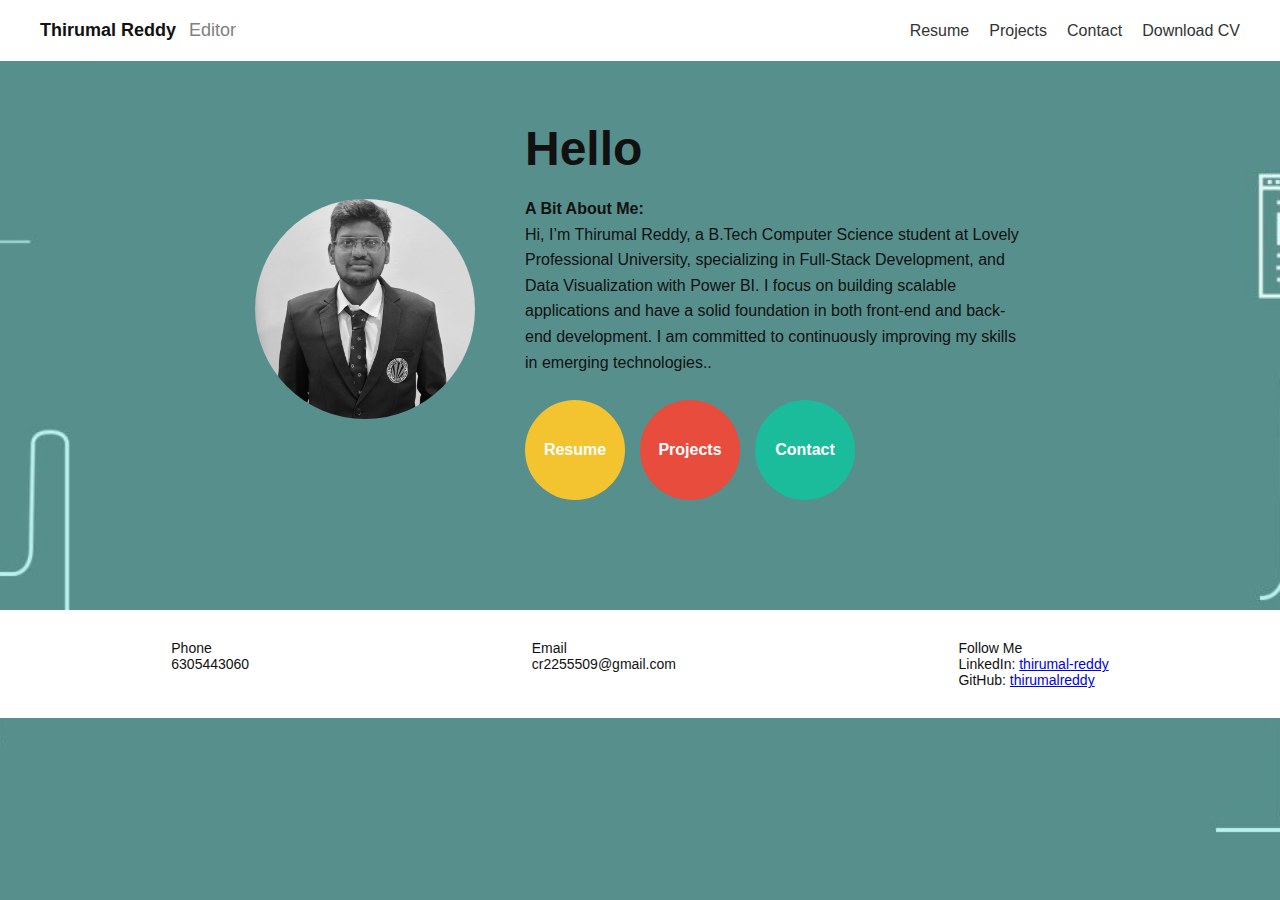
<file: index.html>
<!DOCTYPE html>
<html lang="en">
<head>
  <meta charset="UTF-8" />
  <meta name="viewport" content="width=device-width, initial-scale=1.0" />
  <title>Portfolio - Thirumal Reddy</title>
  <link rel="stylesheet" href="style.css" />
</head>
<body>

  <header class="navbar">
    <div class="name">Thirumal Reddy <span>Editor</span></div>
    <nav>
      <ul class="nav-links">
        <li><a href="resume.html" target="_blank">Resume</a></li>
        <li><a href="projects.html" target="_blank">Projects</a></li>
        <li><a href="contact.html" target="_blank">Contact</a></li>
        <li><a href="GeneralCV.pdf" download>Download CV</a></li> <!-- New Link -->
      </ul>
    </nav>
  </header>

  <main class="hero">
    <div class="profile-pic">
      <img src="IMG_3216.jpg" alt="Profile Photo" />
    </div>
    <div class="about">
      <h1>Hello</h1>
      <p><strong>A Bit About Me:</strong><br>
        Hi, I’m Thirumal Reddy, a B.Tech Computer Science student at Lovely Professional University, specializing in Full-Stack Development, and Data Visualization with Power BI. I focus on building scalable applications and have a solid foundation in both front-end and back-end development. I am committed to 
        continuously improving my skills in emerging technologies..</p>
      <div class="buttons">
        <a href="resume.html" class="btn yellow" target="_blank">Resume</a>
        <a href="projects.html" class="btn red" target="_blank">Projects</a>
        <a href="contact.html" class="btn blue" target="_blank">Contact</a>
      </div>
    </div>
  </main>

  <footer class="footer">
    <div>Phone<br>6305443060</div>
    <div>Email<br>cr2255509@gmail.com</div>
    <div>
      Follow Me<br>
      LinkedIn: <a href="https://www.linkedin.com/in/thirumalreddy68/" target="_blank">thirumal-reddy</a><br>
      GitHub: <a href="https://github.com/Thirumalreddy00" target="_blank">thirumalreddy</a><br>
      
    </div>
  </footer>
  

</body>
</html>
</file>
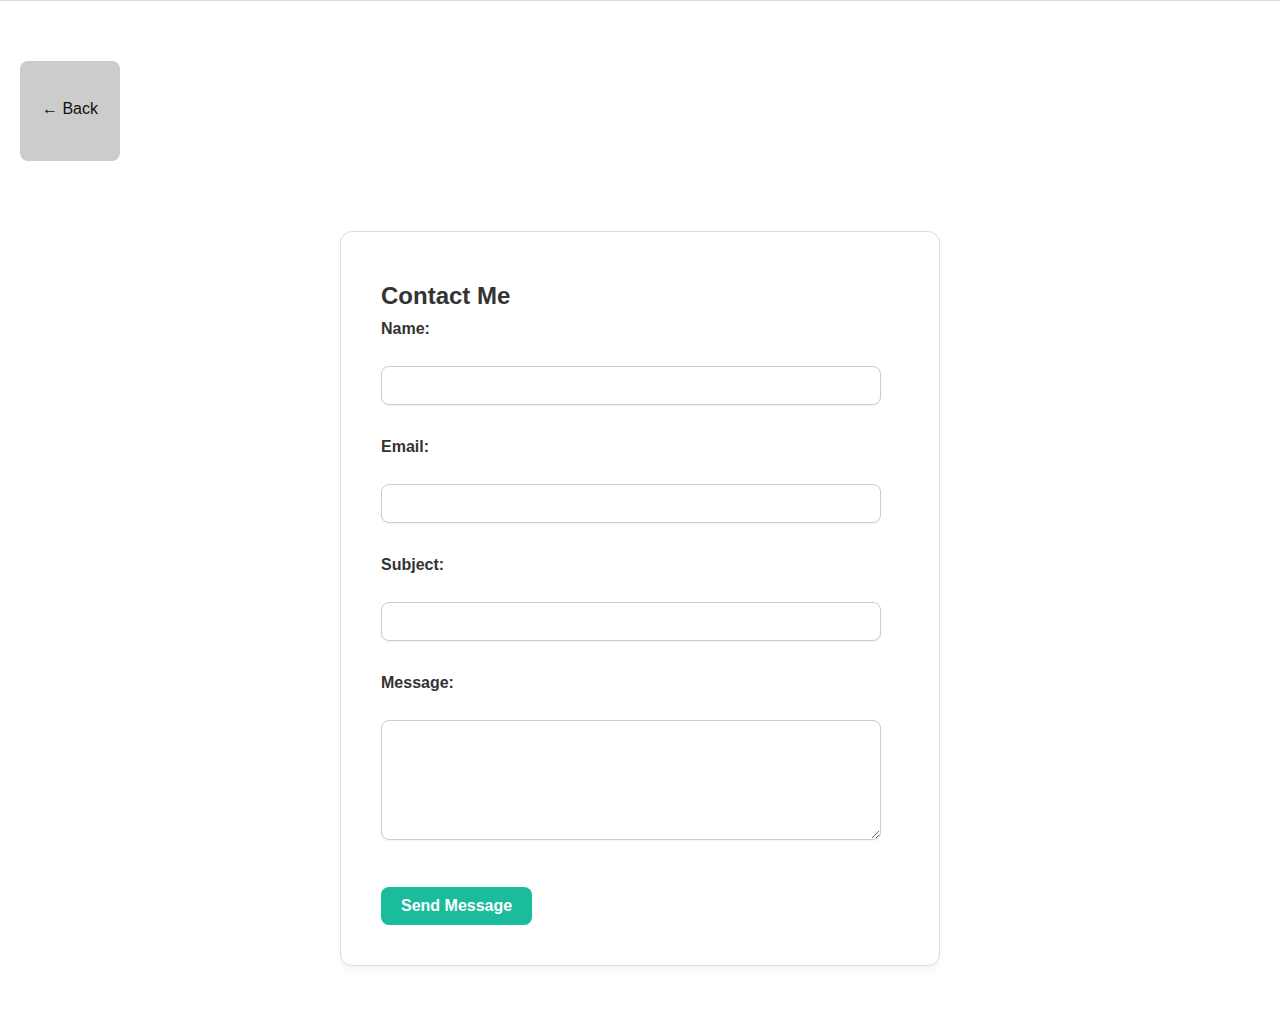
<file: contact.html>
<!DOCTYPE html>
<html lang="en">
<head>
  <meta charset="UTF-8" />
  <title>Contact - Thirumal Reddy</title>
  <link rel="stylesheet" href="style.css" />
</head>
<body>

  <section class="resume-section center-box">
    <a href="index.html" class="btn back-btn">← Back</a>

    <div class="resume-box">
      <div class="section-title">Contact Me</div>
      <form>
        <label for="name">Name:</label><br />
        <input type="text" id="name" name="name" required /><br /><br />

        <label for="email">Email:</label><br />
        <input type="email" id="email" name="email" required /><br /><br />

        <label for="subject">Subject:</label><br />
        <input type="text" id="subject" name="subject" required /><br /><br />

        <label for="message">Message:</label><br />
        <textarea id="message" name="message" rows="5" required></textarea><br /><br />

        <button type="submit" class="btn blue">Send Message</button>
      </form>
    </div>
  </section>


</body>
</html>
</file>
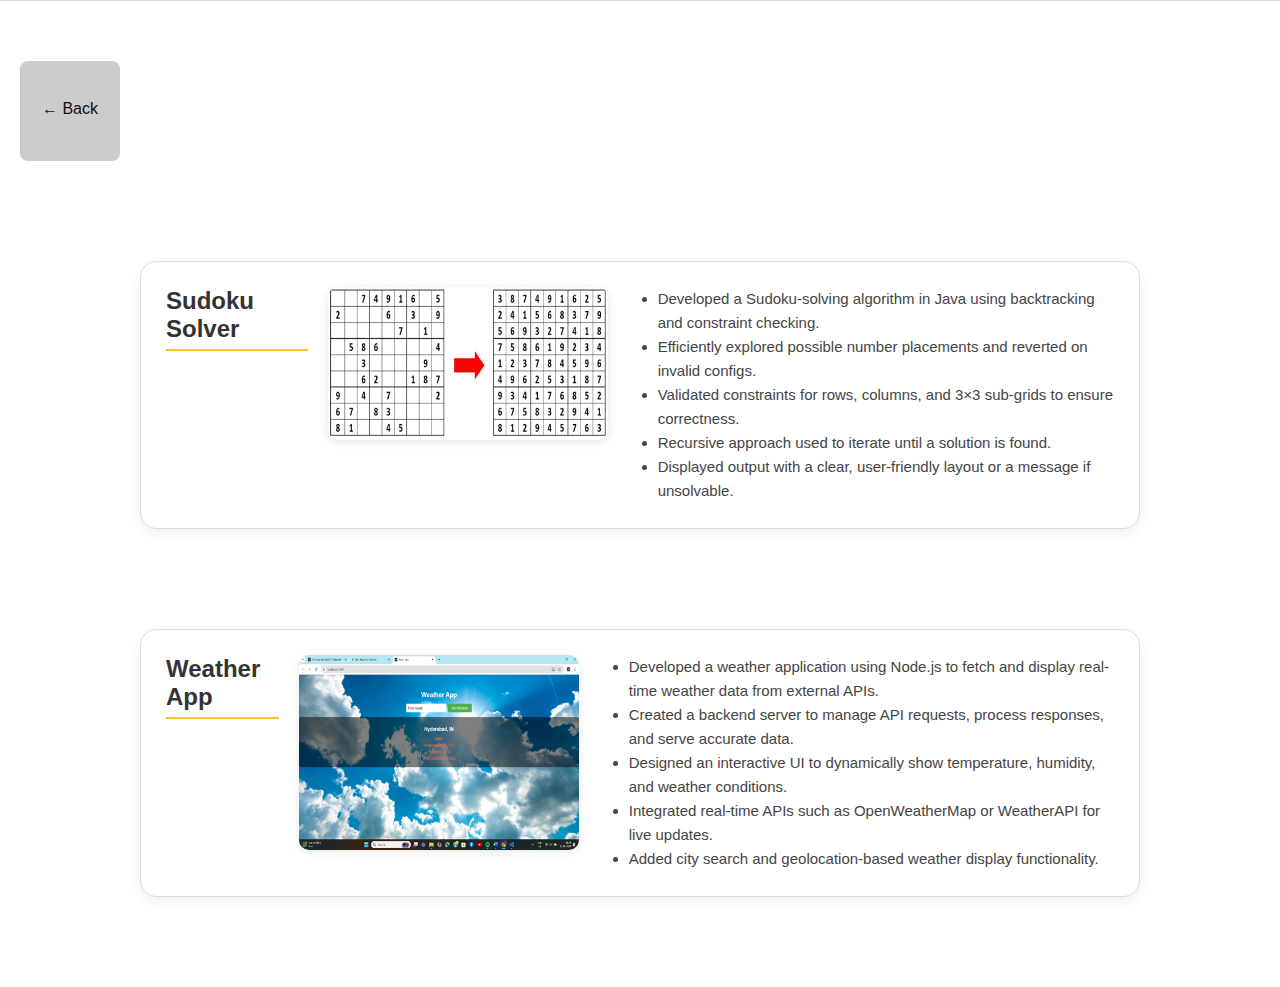
<file: projects.html>
<!DOCTYPE html>
<html lang="en">
<head>
  <meta charset="UTF-8" />
  <title>Projects - Nicol Rider</title>
  <link rel="stylesheet" href="style.css" />
</head>
<body>

  <section class="resume-section center-box">
    <a href="index.html" class="btn back-btn">← Back</a>

    <div class="project-box">
        <h2>Sudoku Solver</h2>
        <div class="project-box-inner">
          <img src="image1.png" alt="Sudoku Solver Screenshot" class="project-img" />
          <ul class="project-info">
            <li>Developed a Sudoku-solving algorithm in Java using backtracking and constraint checking.</li>
            <li>Efficiently explored possible number placements and reverted on invalid configs.</li>
            <li>Validated constraints for rows, columns, and 3×3 sub-grids to ensure correctness.</li>
            <li>Recursive approach used to iterate until a solution is found.</li>
            <li>Displayed output with a clear, user-friendly layout or a message if unsolvable.</li>
          </ul>
        </div>
      </div>
      
      
      <div class="project-box">
        <h2>Weather App</h2>
        <div class="project-box-inner">
          <img src="image.png" alt="Weather App" class="project-img" />
          <ul class="project-info">
            <li>Developed a weather application using Node.js to fetch and display real-time weather data from external APIs.</li>
            <li>Created a backend server to manage API requests, process responses, and serve accurate data.</li>
            <li>Designed an interactive UI to dynamically show temperature, humidity, and weather conditions.</li>
            <li>Integrated real-time APIs such as OpenWeatherMap or WeatherAPI for live updates.</li>
            <li>Added city search and geolocation-based weather display functionality.</li>
          </ul>
        </div>
      </div>
      
  </section>

 

</body>
</html>
</file>
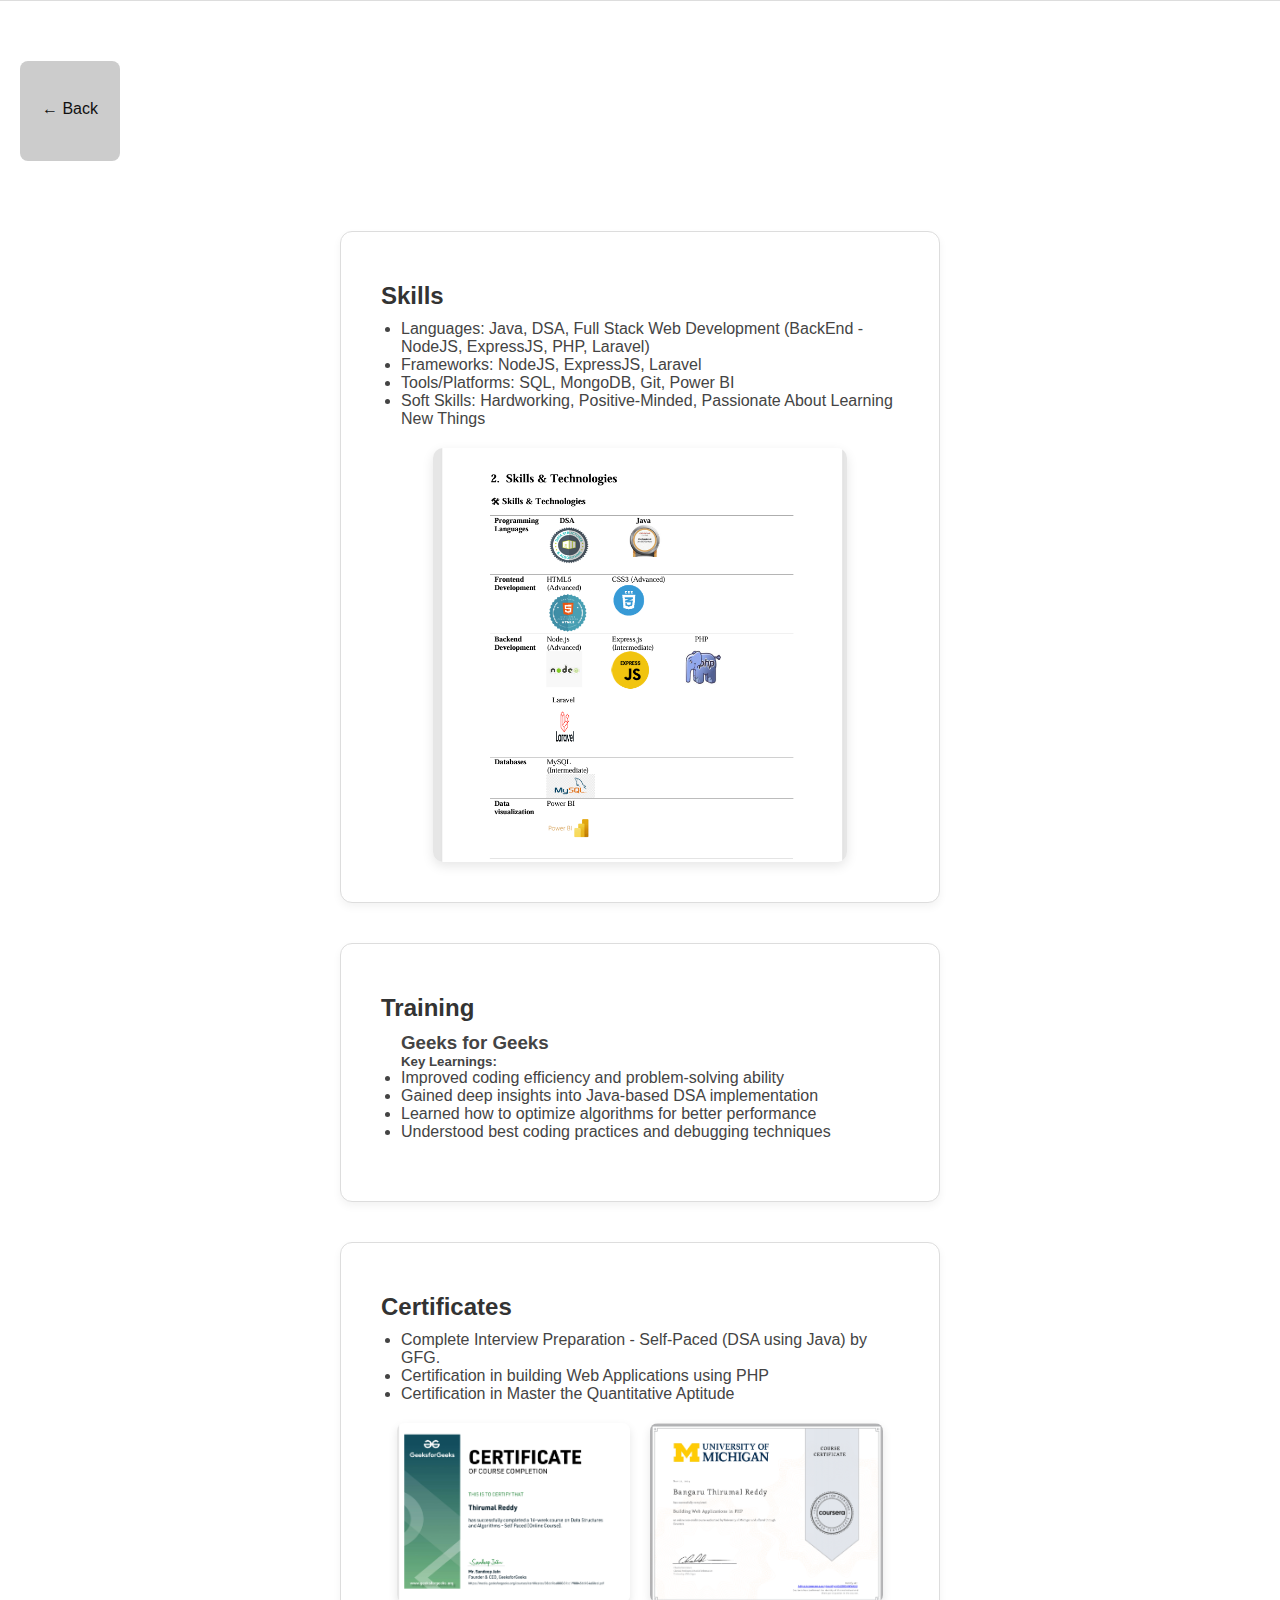
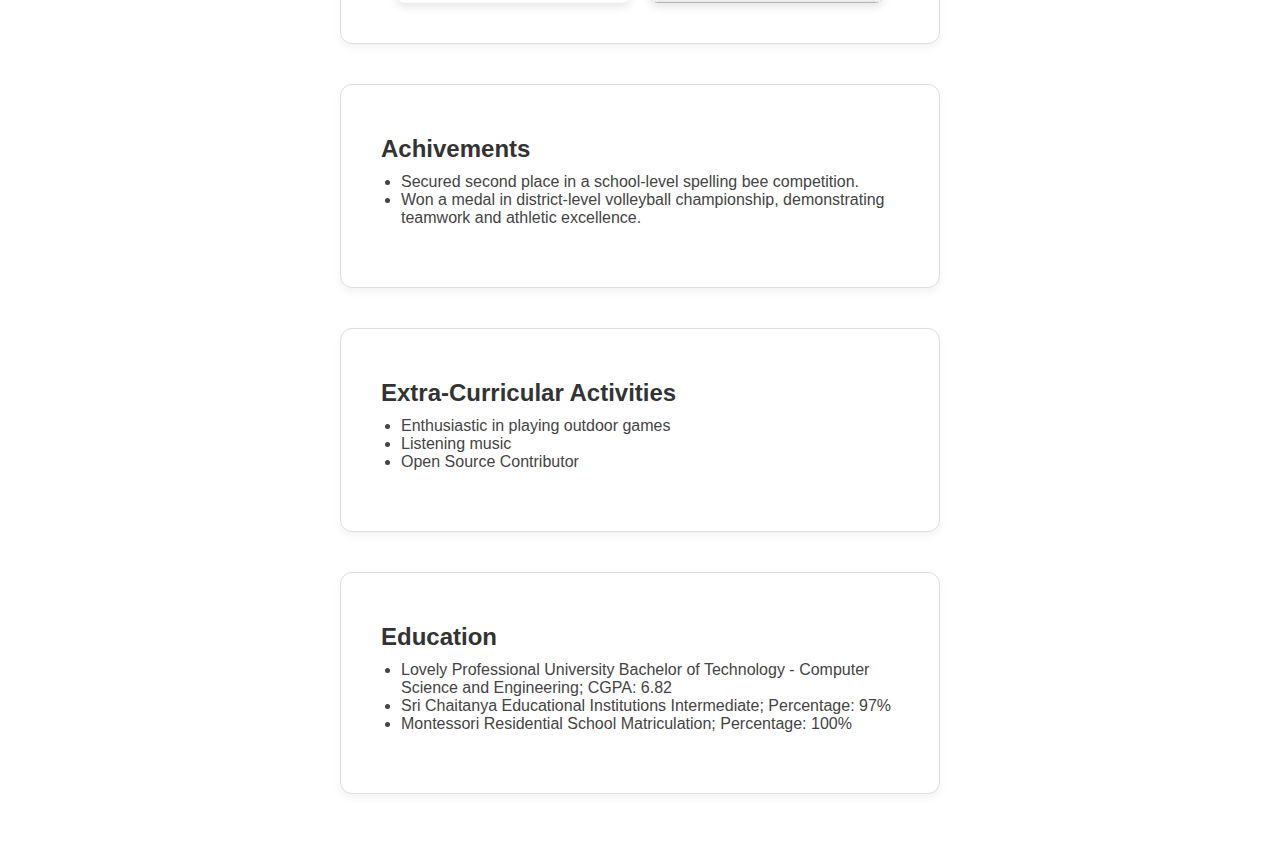
<file: resume.html>
<!DOCTYPE html>
<html lang="en">
<head>
  <meta charset="UTF-8" />
  <title>Resume - Thirumal Reddy</title>
  <link rel="stylesheet" href="style.css" />
</head>
<body>

  <section class="resume-section center-box">
    <a href="index.html" class="btn back-btn">← Back</a>

    <div class="resume-box">
        <div class="section-title">Skills</div>
        <ul class="list">
          <li>Languages: Java, DSA, Full Stack Web Development (BackEnd - NodeJS, ExpressJS, PHP, Laravel)</li>
          <li>Frameworks: NodeJS, ExpressJS, Laravel</li>
          <li>Tools/Platforms: SQL, MongoDB, Git, Power BI</li>
          <li>Soft Skills: Hardworking, Positive-Minded, Passionate About Learning New Things</li>
        </ul>
      
        <div class="skill-logos">
          <img src="skills.png" alt="Java" />
          
        </div>
      </div>
      
      

   

    <div class="resume-box">
        <div class="section-title">Training</div>
        <ul class="list">
            <h3>Geeks for Geeks</h3>
            <h5>Key Learnings:</h5>
          <li> Improved coding efficiency and problem-solving ability</li>
          <li>Gained deep insights into Java-based DSA implementation</li>
          <li>Learned how to optimize algorithms for better performance</li>
          <li>Understood best coding practices and debugging techniques</li>
        </ul>
      </div>

     

      <div class="resume-box">
        <div class="section-title">Certificates</div>
        <ul class="list">
          <li>Complete Interview Preparation - Self-Paced (DSA using Java) by GFG.</li>
          <li>Certification in building Web Applications using PHP</li>
          <li>Certification in Master the Quantitative Aptitude</li>
        </ul>
      
        <div class="certificate-images">
          <img src="certi.png" alt="Certificate 1" />
          <img src="certi2.png" alt="Certificate 2" />
        </div>
      </div>
      

      <div class="resume-box">
        <div class="section-title">Achivements</div>
        <ul class="list">
          <li>Secured second place in a school-level spelling bee competition.   </li>
          <li>Won a medal in district-level volleyball championship, demonstrating teamwork and athletic  
            excellence.   </li>
          
          
        </ul>
      </div>

      <div class="resume-box">
        <div class="section-title">Extra-Curricular Activities</div>
        <ul class="list">
          <li>Enthusiastic in playing outdoor games</li>
          <li>Listening music</li>
          <li>Open Source Contributor</li>
          
        </ul>
      </div>

      <div class="resume-box">
        <div class="section-title">Education</div>
        <ul class="list">
          <li> 
             
            
            Lovely Professional University    
            Bachelor of Technology - Computer Science and Engineering; CGPA: 6.82 </li>
          <li>Sri Chaitanya Educational Institutions       
            Intermediate; Percentage: 97%</li>
          <li>Montessori Residential School          
            Matriculation; Percentage: 100% </li>
          
        </ul>
      </div>








  </section>

 

</body>
</html>
</file>
<file: style.css>
* {
  margin: 0;
  padding: 0;
  box-sizing: border-box;
}

body {
  font-family: 'Segoe UI', sans-serif;
  background: #f9f9f9;
  color: #111;
}

.navbar {
  display: flex;
  justify-content: space-between;
  padding: 20px 40px;
  background: #fff;
  align-items: center;
}

.name {
  font-weight: bold;
  font-size: 18px;
}

.name span {
  font-weight: normal;
  color: gray;
  margin-left: 8px;
}

.nav-links {
  list-style: none;
  display: flex;
  gap: 20px;
}

.nav-links a {
  text-decoration: none;
  color: #333;
  font-weight: 500;
}

.hero {
  display: flex;
  align-items: center;
  justify-content: center;
  padding: 60px 20px;
  gap: 50px;
}

.profile-pic img {
  width: 220px;
  height: 220px;
  object-fit: cover;
  border-radius: 50%;
  filter: grayscale(100%);
}

.about {
  max-width: 500px;
}

.about h1 {
  font-size: 48px;
  margin-bottom: 20px;
}

.about p {
  font-size: 16px;
  line-height: 1.6;
}

.buttons {
  margin-top: 25px;
  display: flex;
  gap: 15px;
}

.btn {
  text-decoration: none;
  padding: 10px 18px;
  border-radius: 50%;
  font-weight: bold;
  color: #fff;
  display: inline-block;
  text-align: center;
  width: 100px;
  height: 100px;
  line-height: 80px;
  font-size: 16px;
}

.yellow {
  background-color: #f4c430;
}

.red {
  background-color: #e74c3c;
}

.blue {
  background-color: #1abc9c;
}

.footer {
  display: flex;
  justify-content: space-around;
  padding: 30px;
  font-size: 14px;
  background: #fff;
  margin-top: 50px;
}

/* Resume, Projects, Contact Page */
.resume-section {
  padding: 60px 40px;
  background-color: #ffffff;
  border-top: 1px solid #ddd;
}

.section-title {
  font-size: 24px;
  font-weight: bold;
  margin-top: 10px;
  margin-bottom: 10px;
  color: #333;
}

.list {
  list-style-type: disc;
  margin-left: 20px;
  margin-bottom: 20px;
  color: #444;
}

.center-box {
  display: flex;
  flex-direction: column;
  align-items: center;
  gap: 40px;
}

.resume-box {
  background-color: #f0f0f0;
  padding: 30px;
  width: 80%;
  max-width: 600px;
  border-radius: 15px;
  box-shadow: 0 4px 6px rgba(0,0,0,0.1);
}

/* Login Form */
form input {
  width: 100%;
  padding: 10px;
  margin-top: 5px;
  border: 1px solid #ccc;
  border-radius: 8px;
}

form button {
  margin-top: 10px;
  padding: 10px 20px;
  border: none;
  color: #fff;
  cursor: pointer;
  border-radius: 8px;
}
.back-btn {
  background-color: #888;
  padding: 10px 20px;
  margin-bottom: 20px;
  border-radius: 12px;
  text-decoration: none;
  color: white;
  font-weight: bold;
  align-self: flex-start;
}

/* Project images */
.project-box {
  display: flex;
  gap: 20px;
  align-items: flex-start;
}

.project-img {
  width: 150px;
  height: 150px;
  border-radius: 12px;
  object-fit: cover;
  flex-shrink: 0;
}

.skill-logos {
  display: flex;
  justify-content: center;
  margin-top: 20px;
}

.skill-logos img {
  width: 80%;
  max-width: 600px;
  height: auto;
  border-radius: 10px;
  box-shadow: 0 4px 12px rgba(0, 0, 0, 0.1);
}
body {
  font-family: 'Segoe UI', sans-serif;
  background: url('background.jpg') no-repeat center center fixed;
  background-size: cover;
  color: #111;
}
/* .hero {
  display: flex;
  align-items: center;
  justify-content: center;
  padding: 60px 20px;
  gap: 50px;
  background: url('images/hero-bg.jpg') no-repeat center center;
  background-size: cover;
  border-radius: 10px;
}
.hero {
  position: relative;
  z-index: 1;
}

.hero::before {
  content: "";
  position: absolute;
  inset: 0;
  background: rgba(255, 255, 255, 0.8);
  z-index: -1;
}

 */

 .certificate-images {
  display: flex;
  justify-content: center;
  gap: 20px;
  margin-top: 15px;
  flex-wrap: wrap;
}

.certificate-images img {
  width: 45%;
  max-width: 300px;
  height: auto;
  border-radius: 8px;
  box-shadow: 0 4px 10px rgba(0, 0, 0, 0.1);
}

/* Form input fields and textarea styling */
input[type="text"],
input[type="email"],
textarea {
  width: 100%;
  max-width: 500px;
  padding: 10px 12px;
  margin-top: 6px;
  margin-bottom: 15px;
  font-size: 15px;
  border: 1px solid #ccc;
  border-radius: 8px;
  font-family: 'Segoe UI', sans-serif;
  box-shadow: 0 1px 2px rgba(0, 0, 0, 0.05);
}

textarea {
  resize: vertical;
  min-height: 120px;
}

/* Form label styling */
form label {
  font-weight: 600;
  color: #333;
  display: block;
  margin-bottom: 4px;
}

/* Center the form box */
.center-box {
  display: flex;
  justify-content: center;
  align-items: center;
  flex-direction: column;
  padding: 60px 20px;
}

/* Resume box for form layout */
.resume-box {
  background: #fff;
  border: 1px solid #ddd;
  padding: 40px;
  border-radius: 12px;
  max-width: 600px;
  width: 100%;
  box-shadow: 0 4px 8px rgba(0, 0, 0, 0.05);
}

/* Back button */
.back-btn {
  margin-bottom: 30px;
  background-color: #ccc;
  color: #111;
  padding: 8px 16px;
  border-radius: 8px;
  text-decoration: none;
  font-weight: 500;
  display: inline-block;
}

.back-btn:hover {
  background-color: #bbb;
}

/* Send Message button */
form .btn.blue {
  padding: 10px 20px;
  border-radius: 8px;
  font-size: 16px;
  line-height: normal;
  height: auto;
  width: auto;
}

.project-box {
  background: #fff;
  border: 1px solid #ddd;
  border-radius: 16px;
  padding: 25px;
  margin: 30px auto;
  max-width: 1000px;
  box-shadow: 0 4px 12px rgba(0, 0, 0, 0.06);
}

.project-box h2 {
  margin-bottom: 20px;
  color: #333;
  font-size: 24px;
  border-bottom: 2px solid #f4c430;
  display: inline-block;
  padding-bottom: 6px;
}

.project-box-inner {
  display: flex;
  gap: 30px;
  align-items: flex-start;
  flex-wrap: wrap;
}

.project-img {
  width: 280px;
  height: auto;
  border-radius: 10px;
  object-fit: cover;
  box-shadow: 0 2px 8px rgba(0, 0, 0, 0.1);
}

.project-info {
  list-style: disc;
  padding-left: 20px;
  font-size: 15px;
  line-height: 1.6;
  color: #444;
  flex: 1;
}

.project-box {
  background: #fff;
  border: 1px solid #ddd;
  border-radius: 16px;
  padding: 25px;
  margin: 30px auto;
  max-width: 1000px;
  box-shadow: 0 4px 12px rgba(0, 0, 0, 0.06);
}

.project-box h2 {
  margin-bottom: 20px;
  color: #333;
  font-size: 24px;
  border-bottom: 2px solid #f4c430;
  display: inline-block;
  padding-bottom: 6px;
}

.project-box-inner {
  display: flex;
  gap: 30px;
  align-items: flex-start;
  flex-wrap: wrap;
}

.project-img {
  width: 280px;
  height: auto;
  border-radius: 10px;
  object-fit: cover;
  box-shadow: 0 2px 8px rgba(0, 0, 0, 0.1);
}

.project-info {
  list-style: disc;
  padding-left: 20px;
  font-size: 15px;
  line-height: 1.6;
  color: #444;
  flex: 1;
}
/* .nav-links li a {
  padding: 8px 12px;
  border-radius: 8px;
  transition: background 0.3s;
  text-decoration: none;
  color: #fff;
}

.nav-links li a:hover {
  background: #f4c430;
  color: #000;
} */
</file>
